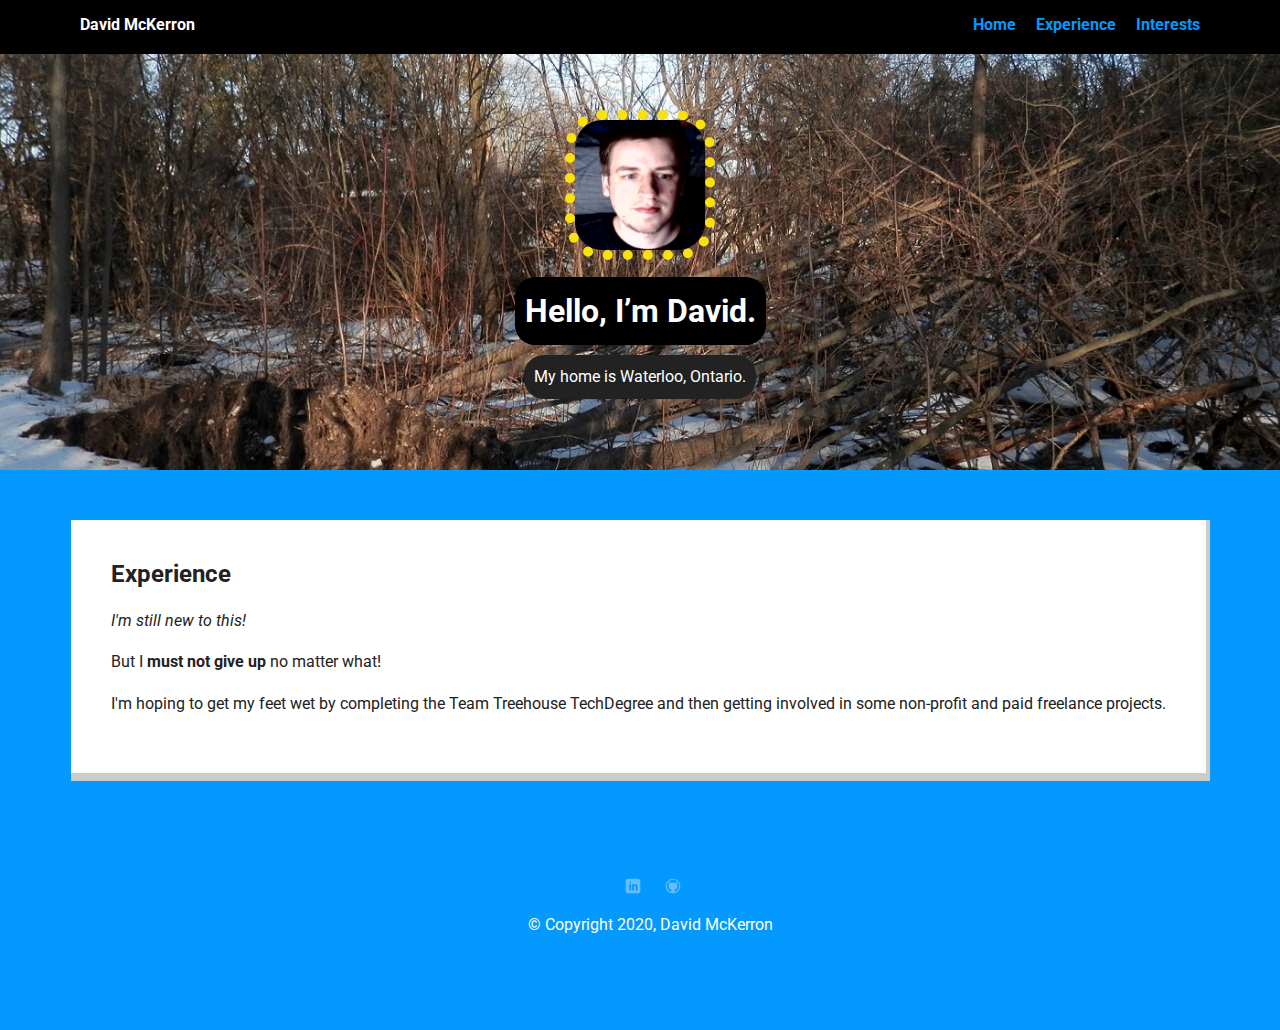
<file: experience.html>
<!doctype html>
<html lang="en">
<head>
  <meta charset="utf-8">
  <title>David McKerron's Profile</title>
  <meta name="viewport" content="width=device-width, initial-scale=1.0">
  <link rel="stylesheet" href="styles.css">
  <link href="https://fonts.googleapis.com/css?family=Muli%7CRoboto:400,300,500,700,900" rel="stylesheet"></head>
  <body>

    <nav class="main-nav">
        <ul class="nav">
          <li class="name">David McKerron</li>
          <li><a href="index.html">Home</a></li>
          <li><a href="experience.html">Experience</a></li>
          <li><a href="interests.html">Interests</a></li>
        </ul>
    </nav>

    <header>
      <img src="images/me.jpg" alt="Headshot of David McKerron" class="profile-image">
      <h1 class="tag name">Hello, I’m David.</h1>
      <p class="tag location">My home is Waterloo, Ontario.</p>
    </header>

    <main class="flex">
      <section class="card">
        <h2>Experience</h2>
        <p><em>I'm still new to this!</em></p>
        <p>But I <strong>must not give up</strong> no matter what!</p>
        <p>I'm hoping to get my feet wet by completing the Team Treehouse TechDegree and then getting involved in some non-profit and paid freelance projects.</p>
      </section> 

    </main>
    <footer>
      <ul>
        <li><a href="https://www.linkedin.com/in/david-mckerron-7813691a8/" class="social linkedin">LinkedIn</a></li>
        <li><a href="https://github.com/davidmckerron" class="social github">Github</a></li>
      </ul>
      <p class="copyright">&copy; Copyright 2020, David McKerron</p>
    </footer>
  </body>
  </html>
</file>
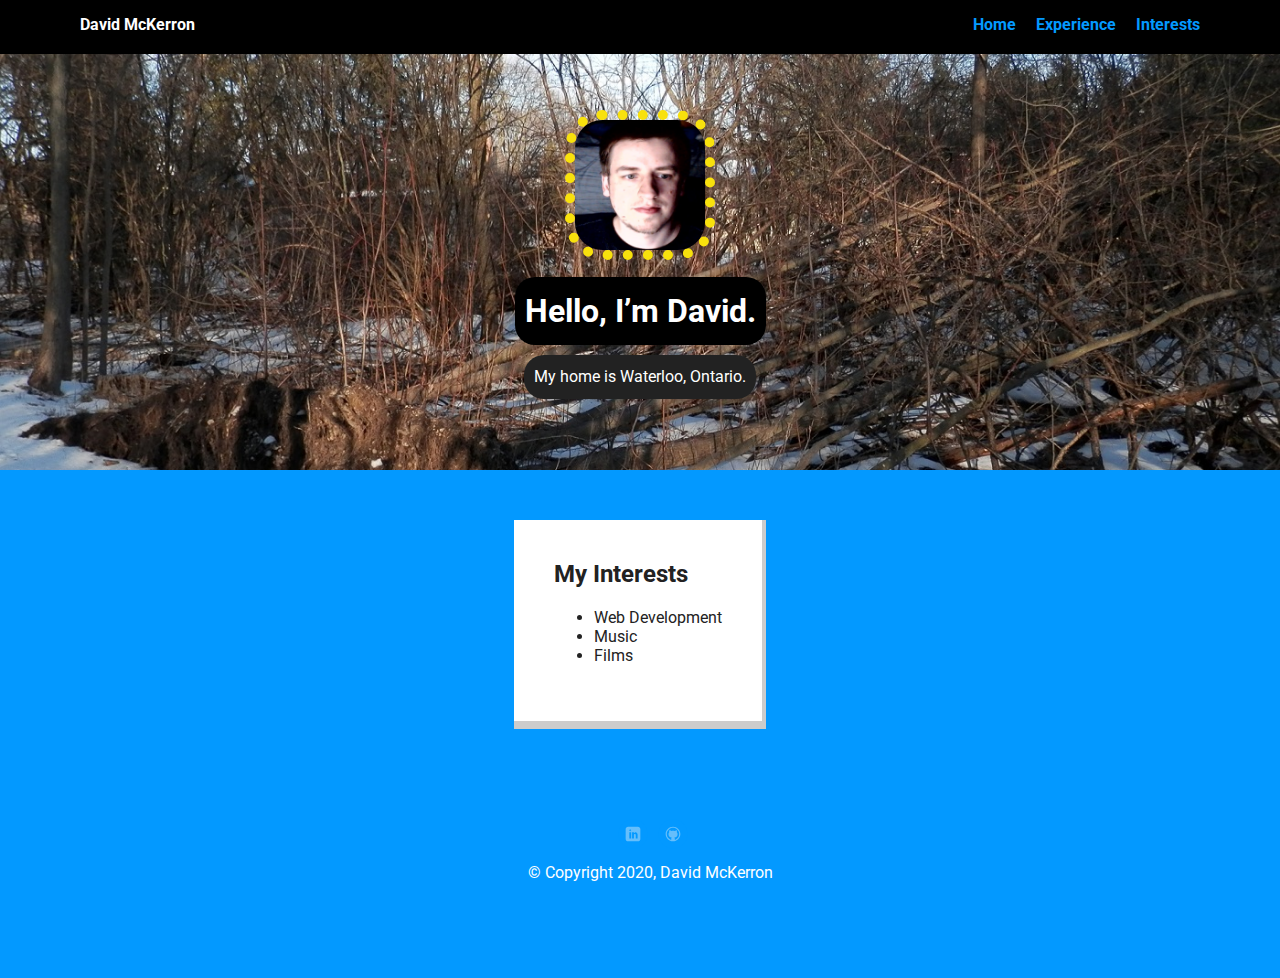
<file: interests.html>
<!doctype html>
<html lang="en">
<head>
  <meta charset="utf-8">
  <title>David McKerron's Profile</title>
  <meta name="viewport" content="width=device-width, initial-scale=1.0">
  <link rel="stylesheet" href="styles.css">
  <link href="https://fonts.googleapis.com/css?family=Muli%7CRoboto:400,300,500,700,900" rel="stylesheet"></head>
  <body>

    <nav class="main-nav">
        <ul class="nav">
          <li class="name">David McKerron</li>
          <li><a href="index.html">Home</a></li>
          <li><a href="experience.html">Experience</a></li>
          <li><a href="interests.html">Interests</a></li>
        </ul>
    </nav>

    <header>
      <img src="images/me.jpg" alt="Headshot of David McKerron" class="profile-image">
      <h1 class="tag name">Hello, I’m David.</h1>
      <p class="tag location">My home is Waterloo, Ontario.</p>
    </header>

    <main class="flex">
      <section class="card">
        <h2>My Interests</h2>
        <ul>
            <li>Web Development</li>
            <li>Music</li>
            <li>Films</li>
        </ul>
      </section> 

    </main>
    <footer>
      <ul>
        <li><a href="https://www.linkedin.com/in/david-mckerron-7813691a8/" class="social linkedin">LinkedIn</a></li>
        <li><a href="https://github.com/davidmckerron" class="social github">Github</a></li>
      </ul>
      <p class="copyright">&copy; Copyright 2020, David McKerron</p>
    </footer>
  </body>
  </html>
</file>
<file: styles.css>
/* Global Layout Set-up */
* { 
  box-sizing: border-box;
}
  
body {
  margin: 0;
  padding: 0;
  text-align: center;
  font-family: 'Roboto', sans-serif;
  color: #222;
  background: #0399ff;
}
/* Link Styles */

a {
  text-decoration: none;
  color: #0399ff;
}
a:hover {
  color: #6633ff;
}

/* Section Styles */

.main-nav {
  width: 100%;
  background: black;
  min-height: 30px;
  padding: 10px;
  position: fixed;
  text-align: center;
}
.nav {
  display: flex;
  justify-content: space-around;
  font-weight: 700;
  list-style-type: none;
  margin: 0 auto;
  padding: 0;
}

.nav .name {
    display: block;
    margin-right: auto;
    color: white;
}
.nav li {
  padding: 5px 10px 10px 10px;
}
.nav a {
  transition: all .5s;
}
.nav a:hover {
  color: white
}

header {
  text-align: center;
  background: url('images/background.jpg') no-repeat top center ;
  background-size: cover;
  overflow: hidden;
  padding-top: 60px;
}
header {
  line-height: 1.5;
}
header .profile-image {
  margin-top: 50px;
  width: 150px;
  height: 150px;
  border-radius: 25%;
  border: 10px dotted rgb(248, 225, 13);
  transition: all 1s;
}
header .profile-image:hover {
  transform: scale(.8) rotate(180deg);
}
.tag {
  background-color: Black;
  color: white;
  padding: 10px;
  border-radius: 20px;
  display: table;
  margin: 10px auto;
} 
.location {
  background-color: #222;
  color: white;
}
.card {
  margin: 30px;
  padding: 20px 40px 40px;
  max-width: 100%;
  text-align: left;
  background: #fff;
  border-bottom: 8px solid #ccc;
  border-right: 4px solid #ccc;
  border-radius: 0px;
  transition: all 1s;
}
.card:hover {
  border-color: #0399ff;
}

ul.skills {
  padding: 0;
  text-align: center;
}

.skills li {
  border-radius: 6px;
  display: inline-block;
  background: #ff9904;
  color: white;
  padding: 5px 10px;
  margin: 2px;
}

.skills li:nth-child(odd) {
  background: #0399ff;
}

footer {
  width: 100%;
  min-height: 30px;
  padding: 20px 0 40px 20px;
  color: white
}

footer .copyright {
  top: -8px;
  font-size: .75em;
}

footer ul {
  list-style-type: none;
  margin: 0;
  padding: 0;
}

footer ul li {
  display: inline-block;
}

a.social {
  display: inline-block;
  text-indent: -9999px;
  margin-left: 5px;
  width: 30px;
  height: 30px;
  background-size: 30px 30px;
  opacity: .4;
  transition: all .5s;
}
a.twitter {
  background-image: url(images/twitter.svg);
}
a.linkedin {
  background-image: url(images/linkedin.svg);
}
a.github {
  background-image: url(images/github.svg);
}
a.social:hover {
  opacity: 1;
}
.clearfix {
  clear: both;
}

/* Styles for larger screens */
@media screen and (min-width: 720px) {
  
  .flex {
      display: -ms-flexbox;      /* TWEENER - IE 10 */
      display: flex; 
      max-width: 1200px;
      -ms-flex-pack: distribute;
      justify-content: space-around;
      margin: 0 auto;
  }

  header {
    min-height: 470px;
  }

  .nav {
    max-width: 1200px;
    padding: 0 30px;
  }


  main {
    padding-top: 20px;
  }

  main p {
    line-height: 1.6em;
  }

  footer {
    font-size: 1.3em;
    max-width: 1200px;
    margin: 40px auto;
  }

}
</file>
